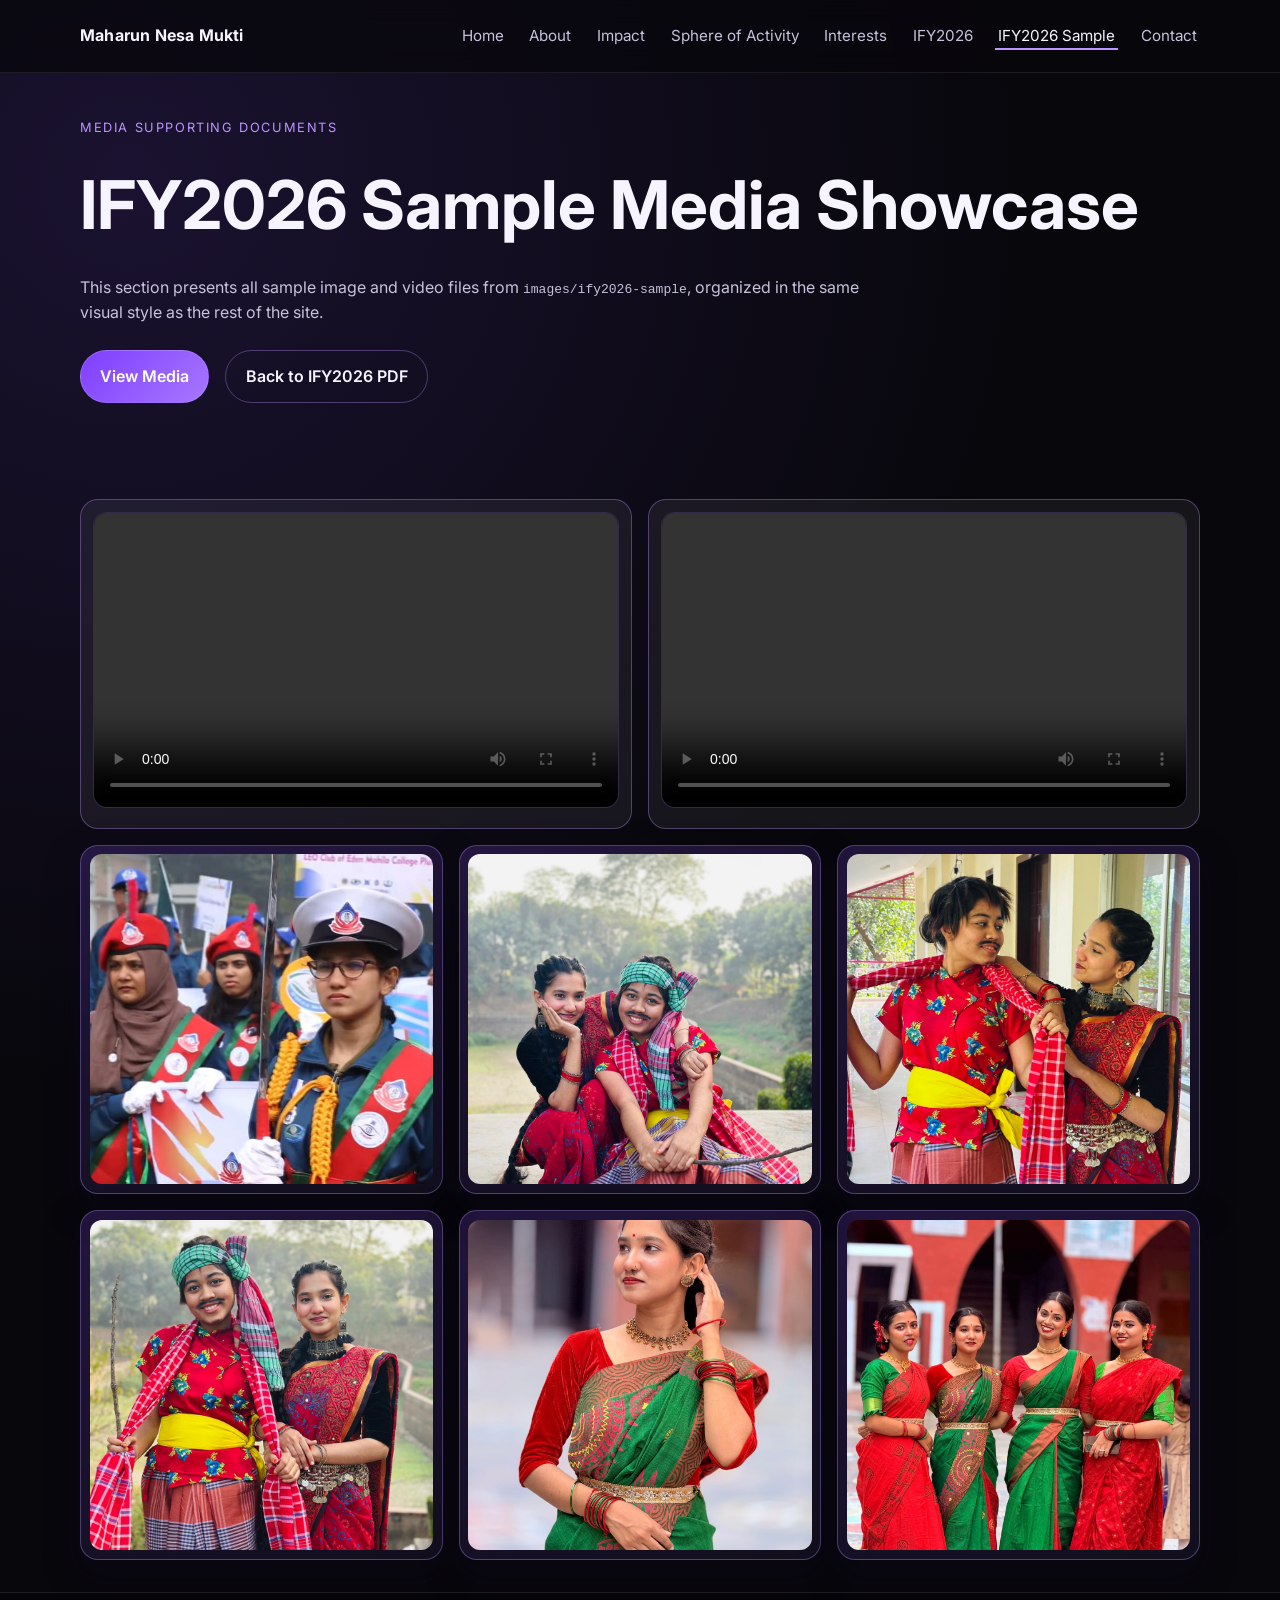
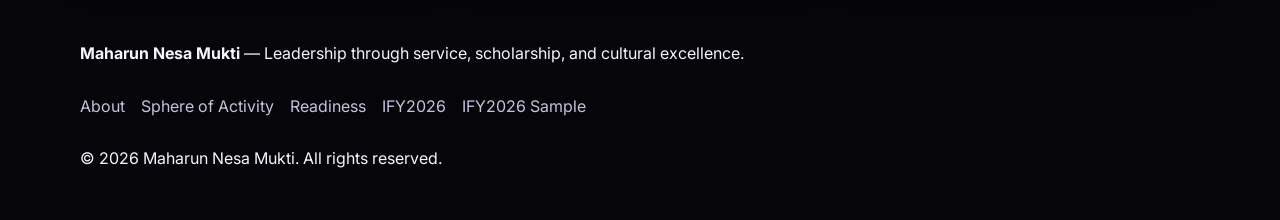
<file: ify2026-sample.html>
<!DOCTYPE html>
<html lang="en">
<head>
  <meta charset="UTF-8" />
  <meta name="viewport" content="width=device-width, initial-scale=1.0" />
  <meta name="description" content="IFY2026 sample media page containing supporting image and video materials." />
  <title>IFY2026 Sample | Maharun Nesa Mukti</title>
  <link rel="preconnect" href="https://fonts.googleapis.com" />
  <link rel="preconnect" href="https://fonts.gstatic.com" crossorigin />
  <link href="https://fonts.googleapis.com/css2?family=Inter:wght@400;500;600;700;800&display=swap" rel="stylesheet" />
  <link rel="stylesheet" href="style.css" />
</head>
<body data-page="ify2026-sample">
  <a class="skip-link" href="#main-content">Skip to content</a>

  <header class="site-header" id="top">
    <nav class="container nav" aria-label="Main navigation">
      <a href="index.html#hero" class="brand">Maharun Nesa Mukti</a>
      <button class="menu-toggle" id="menuToggle" aria-expanded="false" aria-controls="navLinks" aria-label="Toggle navigation menu">
        <span></span><span></span><span></span>
      </button>
      <ul class="nav-links" id="navLinks">
        <li><a href="index.html#hero">Home</a></li>
        <li><a href="index.html#about">About</a></li>
        <li><a href="index.html#impact">Impact</a></li>
        <li><a href="index.html#sphere">Sphere of Activity</a></li>
        <li><a href="index.html#interests">Interests</a></li>
        <li><a href="ify2026.html">IFY2026</a></li>
        <li><a href="ify2026-sample.html" class="active">IFY2026 Sample</a></li>
        <li><a href="index.html#contact">Contact</a></li>
      </ul>
    </nav>
  </header>

  <main id="main-content">
    <section class="section page-hero" id="hero">
      <div class="container reveal">
        <p class="eyebrow">Media Supporting Documents</p>
        <h1>IFY2026 Sample Media Showcase</h1>
        <p class="section-intro">This section presents all sample image and video files from <code>images/ify2026-sample</code>, organized in the same visual style as the rest of the site.</p>
        <div class="hero-cta">
          <a href="#sample-media" class="btn btn-primary">View Media</a>
          <a href="ify2026.html" class="btn btn-secondary">Back to IFY2026 PDF</a>
        </div>
      </div>
    </section>
<section class="section" id="sample-media">
    <div class="container reveal">
        <div class="video-grid">
          <article class="media-card video-card">
            <video controls preload="metadata" playsinline>
              <source src="images/ify2026-sample/video-1.mp4" type="video/mp4" />
              Your browser does not support the video tag.
            </video>
          </article>

          <article class="media-card video-card">
            <video controls preload="metadata" playsinline>
              <source src="images/ify2026-sample/video-2.mp4" type="video/mp4" />
              Your browser does not support the video tag.
            </video>
          </article>
        </div>

        <div class="sample-photo-grid" aria-label="IFY2026 sample photos">
          <figure class="sample-photo-card">
            <img src="images/ify2026-sample/image-sample-1.jpeg" alt="IFY2026 sample supporting image 1" loading="lazy" decoding="async" />
          </figure>
          <figure class="sample-photo-card">
            <img src="images/ify2026-sample/image-sample-2.jpeg" alt="IFY2026 sample supporting image 2" loading="lazy" decoding="async" />
          </figure>
          <figure class="sample-photo-card">
            <img src="images/ify2026-sample/image-sample-3.jpeg" alt="IFY2026 sample supporting image 3" loading="lazy" decoding="async" />
          </figure>
          <figure class="sample-photo-card">
            <img src="images/ify2026-sample/image-sample-4.jpeg" alt="IFY2026 sample supporting image 4" loading="lazy" decoding="async" />
          </figure>
          <figure class="sample-photo-card">
            <img src="images/ify2026-sample/image-sample-5.jpg" alt="IFY2026 sample supporting image 5" loading="lazy" decoding="async" />
          </figure>
          <figure class="sample-photo-card">
            <img src="images/ify2026-sample/image-sample-6.jpg" alt="IFY2026 sample supporting image 6" loading="lazy" decoding="async" />
          </figure>
        </div>
      </div>
    </section>
  </main>

  <footer class="site-footer">
    <div class="container footer-content">
      <p><strong>Maharun Nesa Mukti</strong> — Leadership through service, scholarship, and cultural excellence.</p>
      <ul class="quick-links">
        <li><a href="index.html#about">About</a></li>
        <li><a href="index.html#sphere">Sphere of Activity</a></li>
        <li><a href="index.html#readiness">Readiness</a></li>
        <li><a href="ify2026.html">IFY2026</a></li>
        <li><a href="ify2026-sample.html">IFY2026 Sample</a></li>
      </ul>
      <p>© <span id="year"></span> Maharun Nesa Mukti. All rights reserved.</p>
    </div>
  </footer>

  <button id="backToTop" class="back-to-top" aria-label="Back to top">↑</button>

  <script src="script.js"></script>
</body>
</html>
</file>
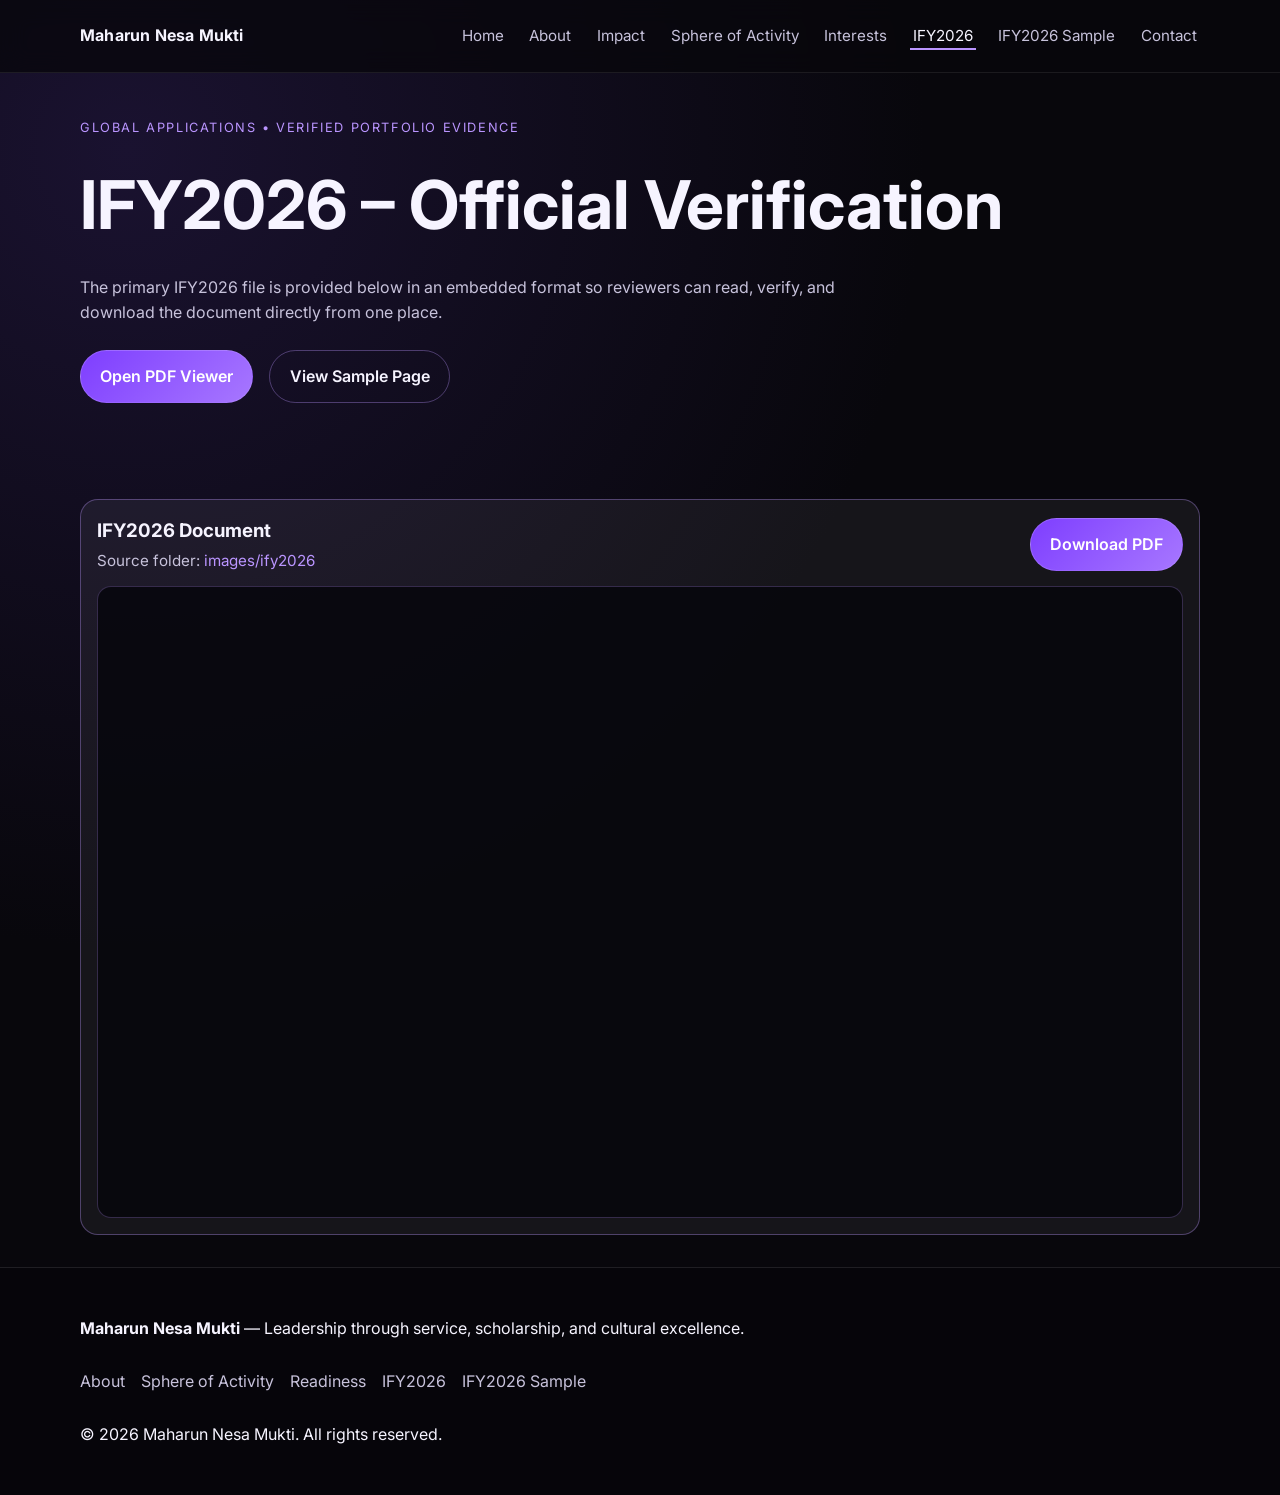
<file: ify2026.html>
<!DOCTYPE html>
<html lang="en">
<head>
  <meta charset="UTF-8" />
  <meta name="viewport" content="width=device-width, initial-scale=1.0" />
  <meta name="description" content="IFY2026 verification page for Maharun Nesa Mukti featuring official documentation and supporting records." />
  <title>IFY2026 | Maharun Nesa Mukti</title>
  <link rel="preconnect" href="https://fonts.googleapis.com" />
  <link rel="preconnect" href="https://fonts.gstatic.com" crossorigin />
  <link href="https://fonts.googleapis.com/css2?family=Inter:wght@400;500;600;700;800&display=swap" rel="stylesheet" />
  <link rel="stylesheet" href="style.css" />
</head>
<body data-page="ify2026">
  <a class="skip-link" href="#main-content">Skip to content</a>

  <header class="site-header" id="top">
    <nav class="container nav" aria-label="Main navigation">
      <a href="index.html#hero" class="brand">Maharun Nesa Mukti</a>
      <button class="menu-toggle" id="menuToggle" aria-expanded="false" aria-controls="navLinks" aria-label="Toggle navigation menu">
        <span></span><span></span><span></span>
      </button>
      <ul class="nav-links" id="navLinks">
        <li><a href="index.html#hero">Home</a></li>
        <li><a href="index.html#about">About</a></li>
        <li><a href="index.html#impact">Impact</a></li>
        <li><a href="index.html#sphere">Sphere of Activity</a></li>
        <li><a href="index.html#interests">Interests</a></li>
        <li><a href="ify2026.html" class="active">IFY2026</a></li>
        <li><a href="ify2026-sample.html">IFY2026 Sample</a></li>
        <li><a href="index.html#contact">Contact</a></li>
      </ul>
    </nav>
  </header>

  <main id="main-content">
    <section class="section page-hero" id="hero">
      <div class="container reveal">
        <p class="eyebrow">Global Applications • Verified Portfolio Evidence</p>
        <h1>IFY2026 – Official Verification</h1>
        <p class="section-intro">The primary IFY2026 file is provided below in an embedded format so reviewers can read, verify, and download the document directly from one place.</p>
        <div class="hero-cta">
          <a href="#verification-document" class="btn btn-primary">Open PDF Viewer</a>
          <a href="ify2026-sample.html" class="btn btn-secondary">View Sample Page</a>
        </div>
      </div>
    </section>

    <section class="section" id="verification-document">
      <div class="container reveal">
        <article class="doc-card">
          <div class="doc-card-head">
            <div>
              <h3>IFY2026 Document</h3>
              <p>Source folder: <span>images/ify2026</span></p>
            </div>
            <a class="btn btn-primary" href="images/ify2026/ify2026.pdf" target="_blank" rel="noopener">Download PDF</a>
          </div>

          <div class="pdf-viewer-wrap" role="region" aria-label="Embedded IFY2026 PDF">
            <iframe
              class="pdf-viewer"
              src="images/ify2026/ify2026.pdf"
              title="IFY2026 PDF Viewer"
              loading="lazy"
            ></iframe>
          </div>
        </article>
      </div>
    </section>
  </main>

  <footer class="site-footer">
    <div class="container footer-content">
      <p><strong>Maharun Nesa Mukti</strong> — Leadership through service, scholarship, and cultural excellence.</p>
      <ul class="quick-links">
        <li><a href="index.html#about">About</a></li>
        <li><a href="index.html#sphere">Sphere of Activity</a></li>
        <li><a href="index.html#readiness">Readiness</a></li>
        <li><a href="ify2026.html">IFY2026</a></li>
        <li><a href="ify2026-sample.html">IFY2026 Sample</a></li>
      </ul>
      <p>© <span id="year"></span> Maharun Nesa Mukti. All rights reserved.</p>
    </div>
  </footer>

  <button id="backToTop" class="back-to-top" aria-label="Back to top">↑</button>

  <script src="script.js"></script>
</body>
</html>
</file>
<file: style.css>
:root {
  --bg: #08070c;
  --bg-soft: #11101a;
  --text: #f6f4ff;
  --text-muted: #c7c2db;
  --purple: #8a4dff;
  --purple-soft: #ba95ff;
  --glass: rgba(255, 255, 255, 0.06);
  --border: rgba(186, 149, 255, 0.35);
  --shadow: 0 20px 45px rgba(71, 27, 137, 0.35);
}

* { box-sizing: border-box; }
html { scroll-behavior: smooth; }
body {
  margin: 0;
  font-family: "Inter", system-ui, -apple-system, sans-serif;
  background: radial-gradient(circle at 10% 10%, #1a1230 0%, var(--bg) 45%);
  color: var(--text);
  line-height: 1.6;
}

img { width: 100%; display: block; height: auto; }
a { color: inherit; text-decoration: none; }

.container {
  width: min(1120px, 92%);
  margin-inline: auto;
}

.skip-link {
  position: absolute;
  left: -9999px;
  top: 0;
  background: #fff;
  color: #000;
  padding: 0.5rem 1rem;
}
.skip-link:focus { left: 1rem; top: 1rem; z-index: 9999; }

.site-header {
  position: sticky;
  top: 0;
  z-index: 1000;
  backdrop-filter: blur(12px);
  background: rgba(8, 7, 12, 0.78);
  border-bottom: 1px solid rgba(255, 255, 255, 0.08);
}

.nav {
  display: flex;
  align-items: center;
  justify-content: space-between;
  min-height: 72px;
}

.brand { font-weight: 700; letter-spacing: 0.2px; }

.nav-links {
  list-style: none;
  display: flex;
  gap: 1.2rem;
  margin: 0;
  padding: 0;
}

.nav-links a {
  font-size: 0.95rem;
  color: var(--text-muted);
  padding: 0.2rem;
  border-bottom: 2px solid transparent;
  transition: 0.3s ease;
}

.nav-links a:hover,
.nav-links a.active {
  color: var(--text);
  border-color: var(--purple-soft);
}

.menu-toggle {
  display: none;
  background: transparent;
  border: 0;
  cursor: pointer;
}
.menu-toggle span {
  display: block;
  width: 24px;
  height: 2px;
  margin: 5px 0;
  background: #fff;
}

.section { padding: 2rem 0; }
h2 { font-size: clamp(1.8rem, 1.2rem + 2vw, 2.8rem); margin-top: 0; }
.section-intro { color: var(--text-muted); max-width: 78ch; }

.page-hero {
  min-height: 42vh;
  display: grid;
  align-items: center;
}

.sphere-grid,
.interests-grid {
  display: grid;
  grid-template-columns: repeat(auto-fit, minmax(240px, 1fr));
  gap: 1rem;
}

.sphere-card {
  border-color: rgba(186, 149, 255, 0.42);
}


.hero {
  min-height: calc(100vh - 72px);
  position: relative;
  display: grid;
  align-items: center;
  overflow: hidden;
}

.hero-bg .orb {
  position: absolute;
  border-radius: 999px;
  filter: blur(16px);
  opacity: 0.45;
  animation: float 9s ease-in-out infinite;
}
.orb-1 { width: 280px; height: 280px; background: #6f2dff; top: 8%; left: -6%; }
.orb-2 { width: 320px; height: 320px; background: #ad71ff; bottom: 12%; right: -8%; animation-delay: 1s; }
.orb-3 { width: 180px; height: 180px; background: #5c22c0; top: 45%; right: 30%; animation-delay: 2s; }

@keyframes float {
  0%, 100% { transform: translateY(0); }
  50% { transform: translateY(-18px); }
}

.hero-content {
  display: grid;
  grid-template-columns: 1.25fr 1fr;
  gap: 2rem;
  align-items: center;
}

.eyebrow {
  color: var(--purple-soft);
  text-transform: uppercase;
  letter-spacing: 1.6px;
  font-size: 0.8rem;
}

h1 {
  font-size: clamp(2.4rem, 1.5rem + 4vw, 4.2rem);
  margin: 0;
}

.hero-tagline {
  font-size: clamp(1.1rem, 1rem + 0.9vw, 1.5rem);
  font-weight: 600;
}

.hero-subtitle { color: var(--text-muted); max-width: 65ch; }

.hero-cta { display: flex; gap: 1rem; margin: 1.5rem 0 2rem; flex-wrap: wrap; }

.btn {
  border: 1px solid var(--border);
  padding: 0.8rem 1.2rem;
  border-radius: 999px;
  transition: 0.3s ease;
  font-weight: 600;
}
.btn-primary {
  background: linear-gradient(135deg, #7e3eff, #a777ff);
  color: #fff;
}
.btn-secondary { background: transparent; color: var(--text); }
.btn:hover { transform: translateY(-2px); box-shadow: var(--shadow); }

.stats-grid {
  display: grid;
  grid-template-columns: repeat(2, minmax(120px, 1fr));
  gap: 0.9rem;
}
.stat-card {
  background: var(--glass);
  border: 1px solid var(--border);
  border-radius: 14px;
  padding: 0.95rem;
}
.stat-card h3 { margin: 0; font-size: 1.2rem; }
.stat-card p { margin: 0.2rem 0 0; color: var(--text-muted); font-size: 0.9rem; }

.portrait-card,
.image-panel,
.card,
.skill-card,
.highlight-card,
.timeline-item,
.readiness-list,
.contact-grid,
.gallery-item {
  background: var(--glass);
  border: 1px solid var(--border);
  border-radius: 18px;
}

.glow { box-shadow: var(--shadow); }

.hero-visual { display: grid; gap: 1rem; }
.portrait-card img { aspect-ratio: 4 / 5; object-fit: cover; border-radius: 18px; }
.mini-collage { display: grid; grid-template-columns: repeat(3, 1fr); gap: 0.7rem; }
.mini-collage img { aspect-ratio: 1/1; object-fit: cover; border-radius: 12px; border: 1px solid var(--border); }

.split {
  display: grid;
  grid-template-columns: 1.2fr 1fr;
  gap: 2rem;
  align-items: center;
}

.image-panel { padding: 0.6rem; }
.image-panel img { border-radius: 14px; aspect-ratio: 4/5; object-fit: cover; }

.impact-grid,
.recognition-grid,
.skills-grid {
  display: grid;
  grid-template-columns: repeat(auto-fit, minmax(210px, 1fr));
  gap: 1rem;
}

.card,
.skill-card,
.highlight-card,
.timeline-item,
.contact-grid,
.readiness-list {
  padding: 1rem;
}

.card h3 { margin-top: 0; }
.card p { color: var(--text-muted); }

.timeline {
  margin-top: 1.5rem;
  display: grid;
  gap: 1rem;
}
.timeline-item span { color: var(--purple-soft); font-weight: 600; }

.skill-card {
  text-align: center;
  font-weight: 600;
  transition: 0.3s ease;
}
.skill-card:hover { transform: translateY(-3px); }

.highlight-card { margin-top: 1rem; }
.highlight-card h3 { margin-top: 0; }

.gallery-grid {
  display: grid;
  grid-template-columns: repeat(2, minmax(0, 1fr));
  gap: 0.8rem;
}
.gallery-item {
  overflow: hidden;
  position: relative;
  cursor: pointer;
  border: 1px solid var(--border);
  padding: 0;
  appearance: none;
  text-align: left;
}
.gallery-item img {
  aspect-ratio: 4 / 3;
  object-fit: cover;
  transition: transform 0.4s ease;
}
.gallery-item:hover img { transform: scale(1.06); }
.gallery-item:hover { box-shadow: 0 0 0 1px rgba(186, 149, 255, 0.45), 0 14px 32px rgba(108, 54, 191, 0.35); }
.gallery-item span {
  position: absolute;
  bottom: 0;
  width: 100%;
  padding: 0.45rem 0.6rem;
  background: linear-gradient(to top, rgba(0, 0, 0, 0.85), transparent);
  font-size: 0.84rem;
}

.readiness-list {
  margin: 1rem 0 0;
  padding-left: 1.2rem;
}
.readiness-list li { margin: 0.65rem 0; color: var(--text-muted); }

.contact-grid {
  display: grid;
  grid-template-columns: repeat(auto-fit, minmax(220px, 1fr));
  gap: 0.8rem;
  margin-bottom: 1rem;
}

.contact-item {
  display: flex;
  align-items: center;
  gap: 0.8rem;
  padding: 1rem;
  border-radius: 14px;
  background: rgba(255, 255, 255, 0.03);
  border: 1px solid rgba(186, 149, 255, 0.22);
  transition: 0.25s ease;
}

.contact-item:hover {
  transform: translateY(-2px);
  border-color: var(--border);
}

.contact-icon {
  width: 2.2rem;
  height: 2.2rem;
  border-radius: 999px;
  display: inline-grid;
  place-items: center;
  background: rgba(138, 77, 255, 0.2);
}

.site-footer {
  border-top: 1px solid rgba(255, 255, 255, 0.1);
  padding: 2rem 0;
  background: #06050a;
}
.footer-content {
  display: grid;
  gap: 0.7rem;
}
.quick-links {
  display: flex;
  gap: 1rem;
  list-style: none;
  margin: 0;
  padding: 0;
  flex-wrap: wrap;
}
.quick-links a { color: var(--text-muted); }

.back-to-top {
  position: fixed;
  right: 1rem;
  bottom: 1rem;
  width: 44px;
  height: 44px;
  border-radius: 999px;
  border: 1px solid var(--border);
  background: #201138;
  color: #fff;
  display: none;
  cursor: pointer;
}

.lightbox {
  position: fixed;
  inset: 0;
  background: rgba(0, 0, 0, 0.9);
  display: grid;
  place-items: center;
  padding: 2rem;
  opacity: 0;
  visibility: hidden;
  transition: 0.2s ease;
  z-index: 1200;
}
.lightbox.open { opacity: 1; visibility: visible; }
.lightbox img {
  max-width: min(950px, 92vw);
  max-height: 78vh;
  border-radius: 12px;
  border: 1px solid var(--border);
}
.lightbox p { color: #fff; margin-top: 0.8rem; }
.lightbox-close {
  position: absolute;
  top: 18px;
  right: 24px;
  font-size: 2rem;
  color: #fff;
  border: 0;
  background: transparent;
  cursor: pointer;
}

.reveal {
  opacity: 0;
  transform: translateY(26px);
  transition: 0.6s ease;
}
.reveal.visible {
  opacity: 1;
  transform: translateY(0);
}


@media (min-width: 680px) {
  .gallery-grid {
    grid-template-columns: repeat(3, minmax(0, 1fr));
  }

  .cert-gallery {
    grid-template-columns: repeat(2, minmax(0, 1fr));
  }
}

@media (min-width: 1024px) {
  .gallery-grid {
    grid-template-columns: repeat(4, minmax(0, 1fr));
  }

  .cert-gallery {
    grid-template-columns: repeat(3, minmax(0, 1fr));
  }
}

@media (max-width: 900px) {
  .hero-content,
  .split {
    grid-template-columns: 1fr;
  }

  .nav-links {
    position: absolute;
    top: 72px;
    right: 4%;
    width: min(280px, 92vw);
    padding: 1rem;
    border-radius: 12px;
    background: #14101f;
    border: 1px solid var(--border);
    flex-direction: column;
    display: none;
  }

  .nav-links.open { display: flex; }
  .menu-toggle { display: block; }
}

@media (max-width: 560px) {
  .section { padding: 4.2rem 0; }
  .stats-grid { grid-template-columns: 1fr; }
  .hero-cta { flex-direction: column; }
  .btn { text-align: center; }
}


.cert-gallery .gallery-item img {
  aspect-ratio: 3 / 4;
  object-fit: cover;
}

.cert-gallery .gallery-item span {
  letter-spacing: 0.3px;
}

.doc-card,
.media-card {
  background: var(--glass);
  border: 1px solid var(--border);
  border-radius: 18px;
  padding: 1rem;
}

.doc-card-head,
.media-card-head {
  display: flex;
  justify-content: space-between;
  gap: 1rem;
  align-items: center;
  flex-wrap: wrap;
  margin-bottom: 0.8rem;
}

.doc-card-head h3,
.media-card-head h3 {
  margin: 0;
}

.doc-card-head p {
  margin: 0.2rem 0 0;
  color: var(--text-muted);
  font-size: 0.95rem;
}

.doc-card-head span {
  color: var(--purple-soft);
}

.media-card-head a {
  color: var(--purple-soft);
  font-weight: 600;
}

.pdf-viewer-wrap {
  border: 1px solid rgba(186, 149, 255, 0.25);
  border-radius: 14px;
  overflow: hidden;
  background: rgba(7, 6, 12, 0.85);
}

.pdf-viewer {
  width: 100%;
  min-height: 70vh;
  border: 0;
  display: block;
}

.media-grid {
  display: grid;
  gap: 1rem;
  grid-template-columns: 1fr;
}

.media-card img,
.media-card video {
  width: 100%;
  border-radius: 14px;
  border: 1px solid rgba(186, 149, 255, 0.25);
  background: #07060d;
}

.media-card img {
  aspect-ratio: 16 / 9;
  object-fit: cover;
}

.video-grid {
  display: grid;
  gap: 1rem;
  grid-template-columns: 1fr;
}

.video-card {
  padding: 0.75rem;
}

.video-card video {
  aspect-ratio: 16 / 9;
  object-fit: cover;
}

.sample-photo-grid {
  margin-top: 1rem;
  display: grid;
  gap: 1rem;
  grid-template-columns: repeat(2, minmax(0, 1fr));
}

.sample-photo-card {
  margin: 0;
  background: linear-gradient(160deg, rgba(138, 77, 255, 0.2), rgba(19, 16, 32, 0.9));
  border: 1px solid rgba(186, 149, 255, 0.34);
  border-radius: 18px;
  padding: 0.55rem;
  overflow: hidden;
  box-shadow: 0 14px 32px rgba(12, 8, 24, 0.5);
}

.sample-photo-card img {
  width: 100%;
  height: 100%;
  min-height: 270px;
  max-height: 330px;
  border-radius: 12px;
  object-fit: cover;
  object-position: center;
}

@media (min-width: 900px) {
  .video-grid {
    grid-template-columns: repeat(2, minmax(0, 1fr));
  }

  .sample-photo-grid {
    grid-template-columns: repeat(3, minmax(0, 1fr));
  }

  .media-grid {
    grid-template-columns: repeat(2, minmax(0, 1fr));
  }
}
</file>
